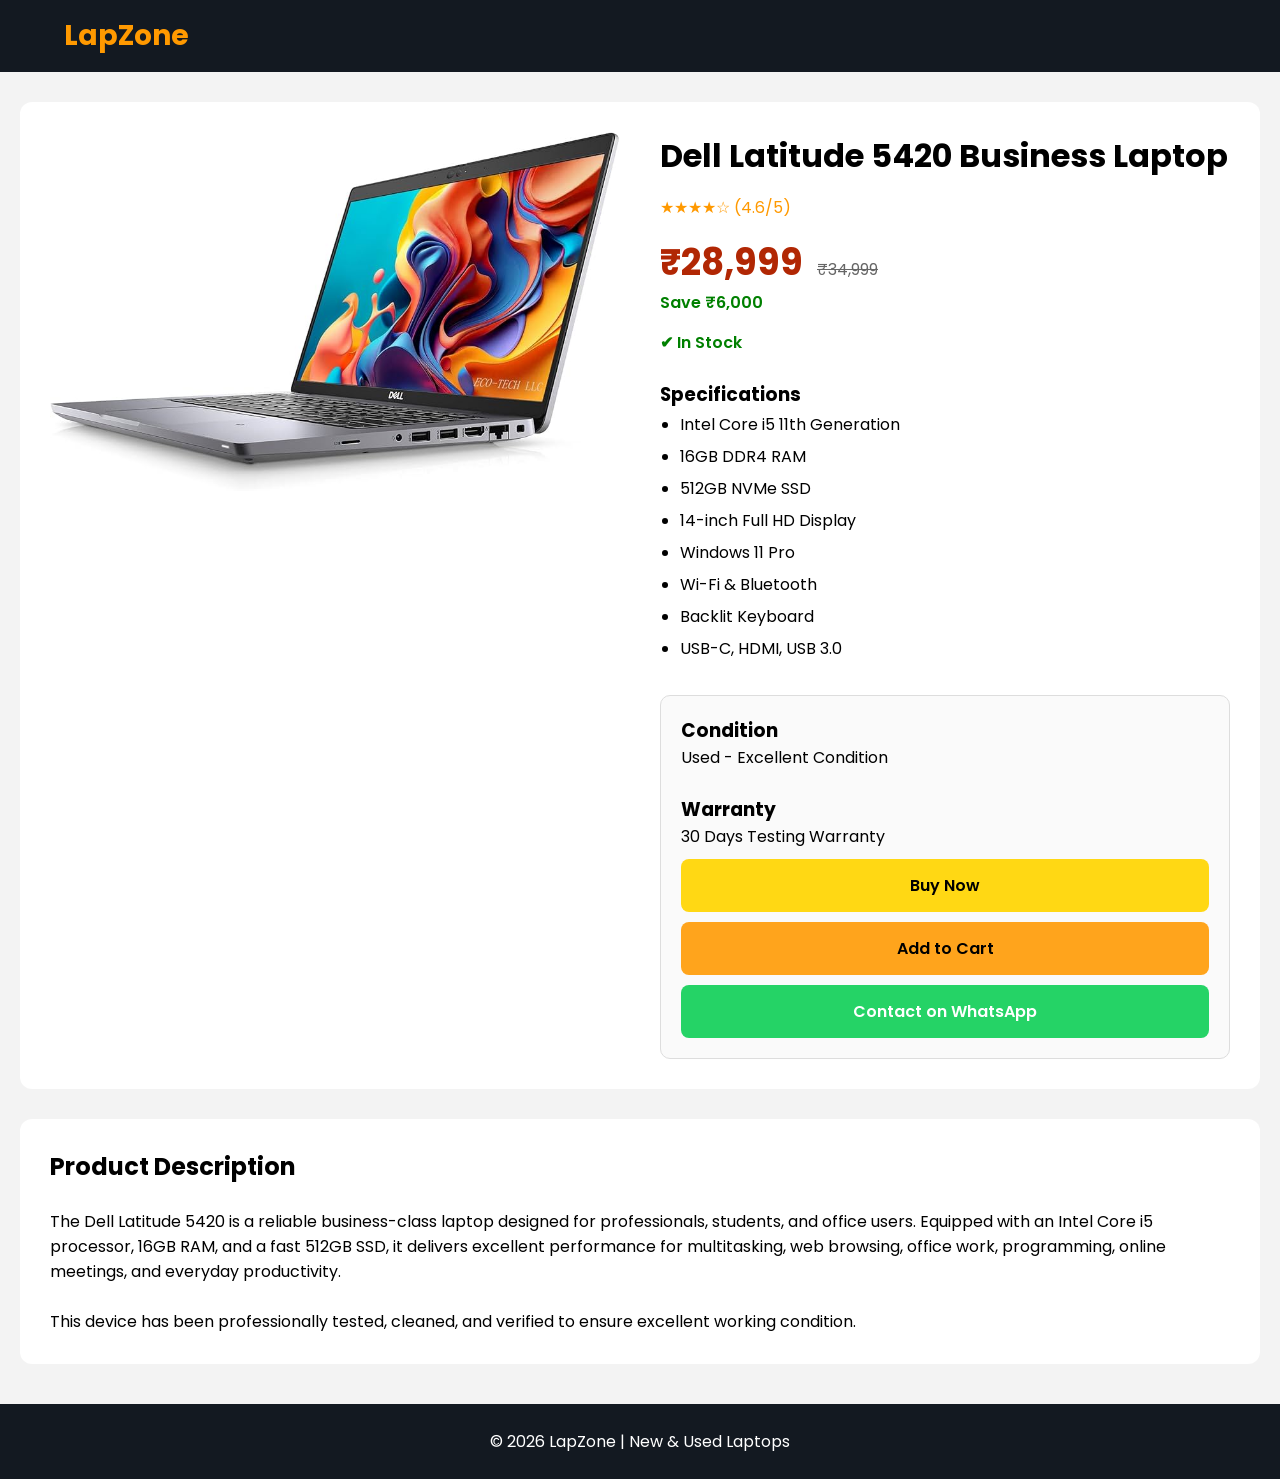
<file: dell-latitude-5420.html>
<!DOCTYPE html>
<html lang="en">
<head>
<meta charset="UTF-8">
<meta name="viewport" content="width=device-width, initial-scale=1.0">
<title>Dell Latitude 5420 | LapZone</title>

<link href="https://fonts.googleapis.com/css2?family=Poppins:wght@300;400;500;600;700&display=swap" rel="stylesheet">

<style>
*{
    margin:0;
    padding:0;
    box-sizing:border-box;
    font-family:'Poppins',sans-serif;
}

body{
    background:#f3f3f3;
}

header{
    background:#131921;
    color:white;
    padding:15px 5%;
}

.logo{
    color:#ff9900;
    font-size:28px;
    font-weight:700;
    text-decoration:none;
}

.container{
    max-width:1300px;
    margin:30px auto;
    padding:0 20px;
}

.product{
    background:white;
    border-radius:12px;
    padding:30px;
    display:grid;
    grid-template-columns:1fr 1fr;
    gap:40px;
}

.product-image img{
    width:100%;
    border-radius:10px;
}

.product-title{
    font-size:32px;
    margin-bottom:15px;
}

.rating{
    color:#ff9900;
    margin-bottom:15px;
}

.price{
    font-size:36px;
    color:#B12704;
    font-weight:700;
}

.old-price{
    text-decoration:line-through;
    color:#666;
    margin-left:10px;
}

.save{
    color:green;
    font-weight:600;
}

.stock{
    color:green;
    font-weight:600;
    margin:15px 0;
}

.specs{
    margin-top:25px;
}

.specs ul{
    padding-left:20px;
    line-height:2;
}

.buy-box{
    margin-top:30px;
    border:1px solid #ddd;
    padding:20px;
    border-radius:10px;
    background:#fafafa;
}

.btn{
    width:100%;
    padding:14px;
    border:none;
    border-radius:8px;
    font-size:16px;
    font-weight:600;
    cursor:pointer;
    margin-top:10px;
}

.buy{
    background:#FFD814;
}

.cart{
    background:#FFA41C;
}

.whatsapp{
    background:#25D366;
    color:white;
}

.description{
    background:white;
    margin-top:30px;
    padding:30px;
    border-radius:12px;
}

footer{
    margin-top:40px;
    background:#131921;
    color:white;
    text-align:center;
    padding:25px;
}

@media(max-width:900px){
    .product{
        grid-template-columns:1fr;
    }

    .product-title{
        font-size:24px;
    }
}
</style>
</head>
<body>

<header>
    <a href="index.html" class="logo">LapZone</a>
</header>

<div class="container">

    <div class="product">

        <div class="product-image">
            <img src="images/dell-latitude-5420.jpg"
                 alt="Dell Latitude 5420">
        </div>

        <div>

            <h1 class="product-title">
                Dell Latitude 5420 Business Laptop
            </h1>

            <div class="rating">
                ★★★★☆ (4.6/5)
            </div>

            <div>
                <span class="price">₹28,999</span>
                <span class="old-price">₹34,999</span>
            </div>

            <p class="save">
                Save ₹6,000
            </p>

            <p class="stock">
                ✔ In Stock
            </p>

            <div class="specs">

                <h3>Specifications</h3>

                <ul>
                    <li>Intel Core i5 11th Generation</li>
                    <li>16GB DDR4 RAM</li>
                    <li>512GB NVMe SSD</li>
                    <li>14-inch Full HD Display</li>
                    <li>Windows 11 Pro</li>
                    <li>Wi-Fi & Bluetooth</li>
                    <li>Backlit Keyboard</li>
                    <li>USB-C, HDMI, USB 3.0</li>
                </ul>

            </div>

            <div class="buy-box">

                <h3>Condition</h3>
                <p>Used - Excellent Condition</p>

                <br>

                <h3>Warranty</h3>
                <p>30 Days Testing Warranty</p>

                <button class="btn buy">
                    Buy Now
                </button>

                <button class="btn cart">
                    Add to Cart
                </button>

                <button class="btn whatsapp"
                onclick="window.location.href='https://wa.me/917591908563?text=Hi%20I%20am%20interested%20in%20the%20Dell%20Latitude%205420';">
                    Contact on WhatsApp
                </button>

            </div>

        </div>

    </div>

    <div class="description">

        <h2>Product Description</h2>

        <br>

        <p>
            The Dell Latitude 5420 is a reliable business-class
            laptop designed for professionals, students, and
            office users. Equipped with an Intel Core i5
            processor, 16GB RAM, and a fast 512GB SSD,
            it delivers excellent performance for multitasking,
            web browsing, office work, programming,
            online meetings, and everyday productivity.
        </p>

        <br>

        <p>
            This device has been professionally tested,
            cleaned, and verified to ensure excellent
            working condition.
        </p>

    </div>

</div>

<footer>
    © 2026 LapZone | New & Used Laptops
</footer>

</body>
</html>
</file>
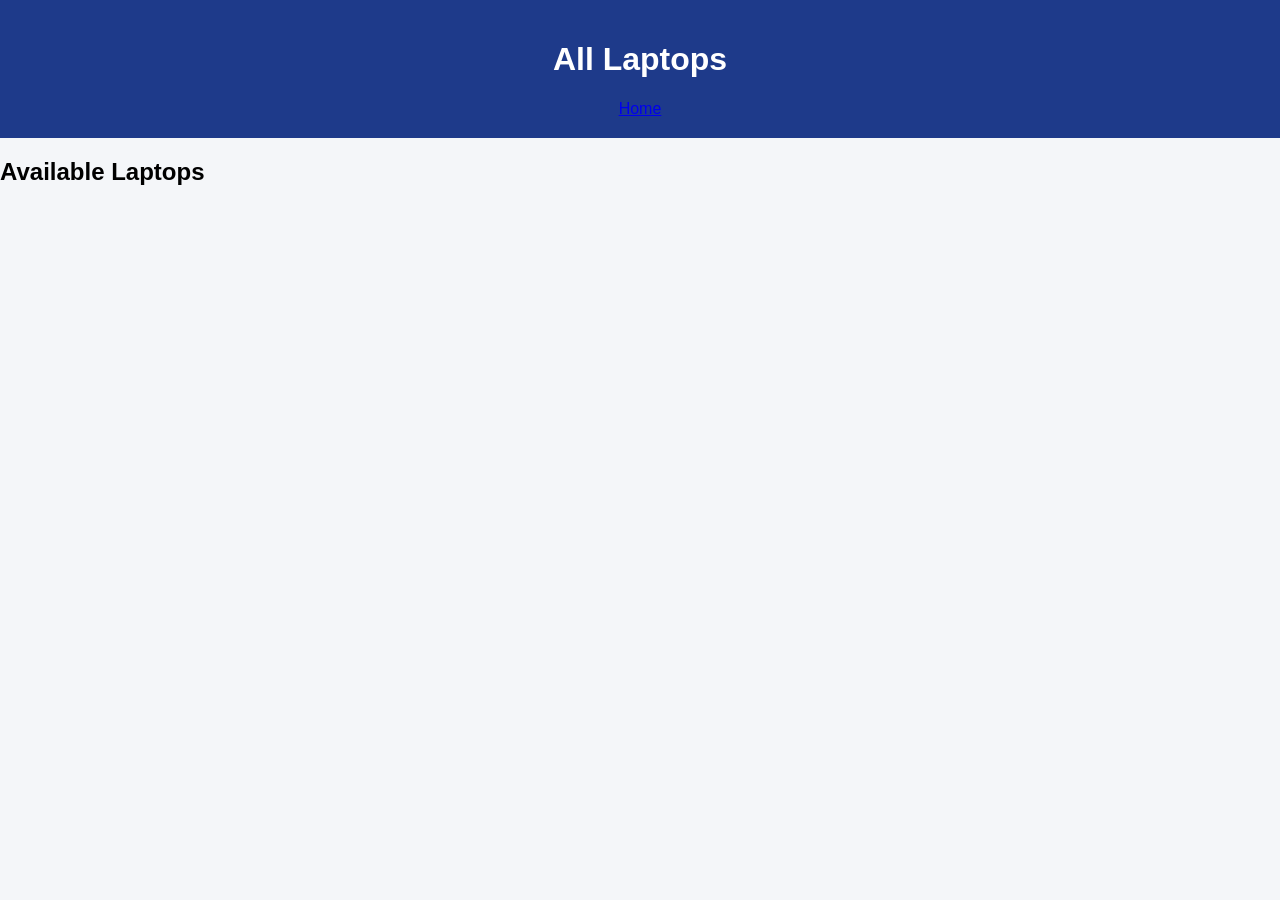
<file: laptops.html>
<!DOCTYPE html>
<html>
<head>
  <title>Hari's Store - Laptops</title>
  <link rel="stylesheet" href="style.css">
</head>
<body>

  <header>
    <h1>All Laptops</h1>
    <a href="index.html">Home</a>
  </header>

  <h2>Available Laptops</h2>

  <script src="script.js"></script>
</body>
</html>
</file>
<file: style.css>
body {
  font-family: Arial, sans-serif;
  margin: 0;
  background: #f4f6f9;
}

header {
  background: #1e3a8a;
  color: white;
  text-align: center;
  padding: 20px;
}

.search {
  text-align: center;
  margin: 20px;
}

.search input {
  padding: 10px;
  width: 60%;
  border-radius: 8px;
  border: 1px solid #ccc;
}

.grid {
  display: grid;
  grid-template-columns: repeat(auto-fit, minmax(250px, 1fr));
  gap: 15px;
  padding: 20px;
}

.card {
  background: white;
  padding: 15px;
  border-radius: 10px;
  box-shadow: 0 2px 6px rgba(0,0,0,0.1);
}

.card img {
  width: 100%;
  border-radius: 8px;
}

.price {
  color: green;
  font-weight: bold;
}

button {
  background: #1e3a8a;
  color: white;
  padding: 10px;
  border: none;
  width: 100%;
  margin-top: 10px;
  border-radius: 6px;
  cursor: pointer;
}

button:hover {
  background: #0f2a66;
}

footer {
  text-align: center;
  padding: 15px;
  background: #ddd;
  margin-top: 20px;
}
</file>
